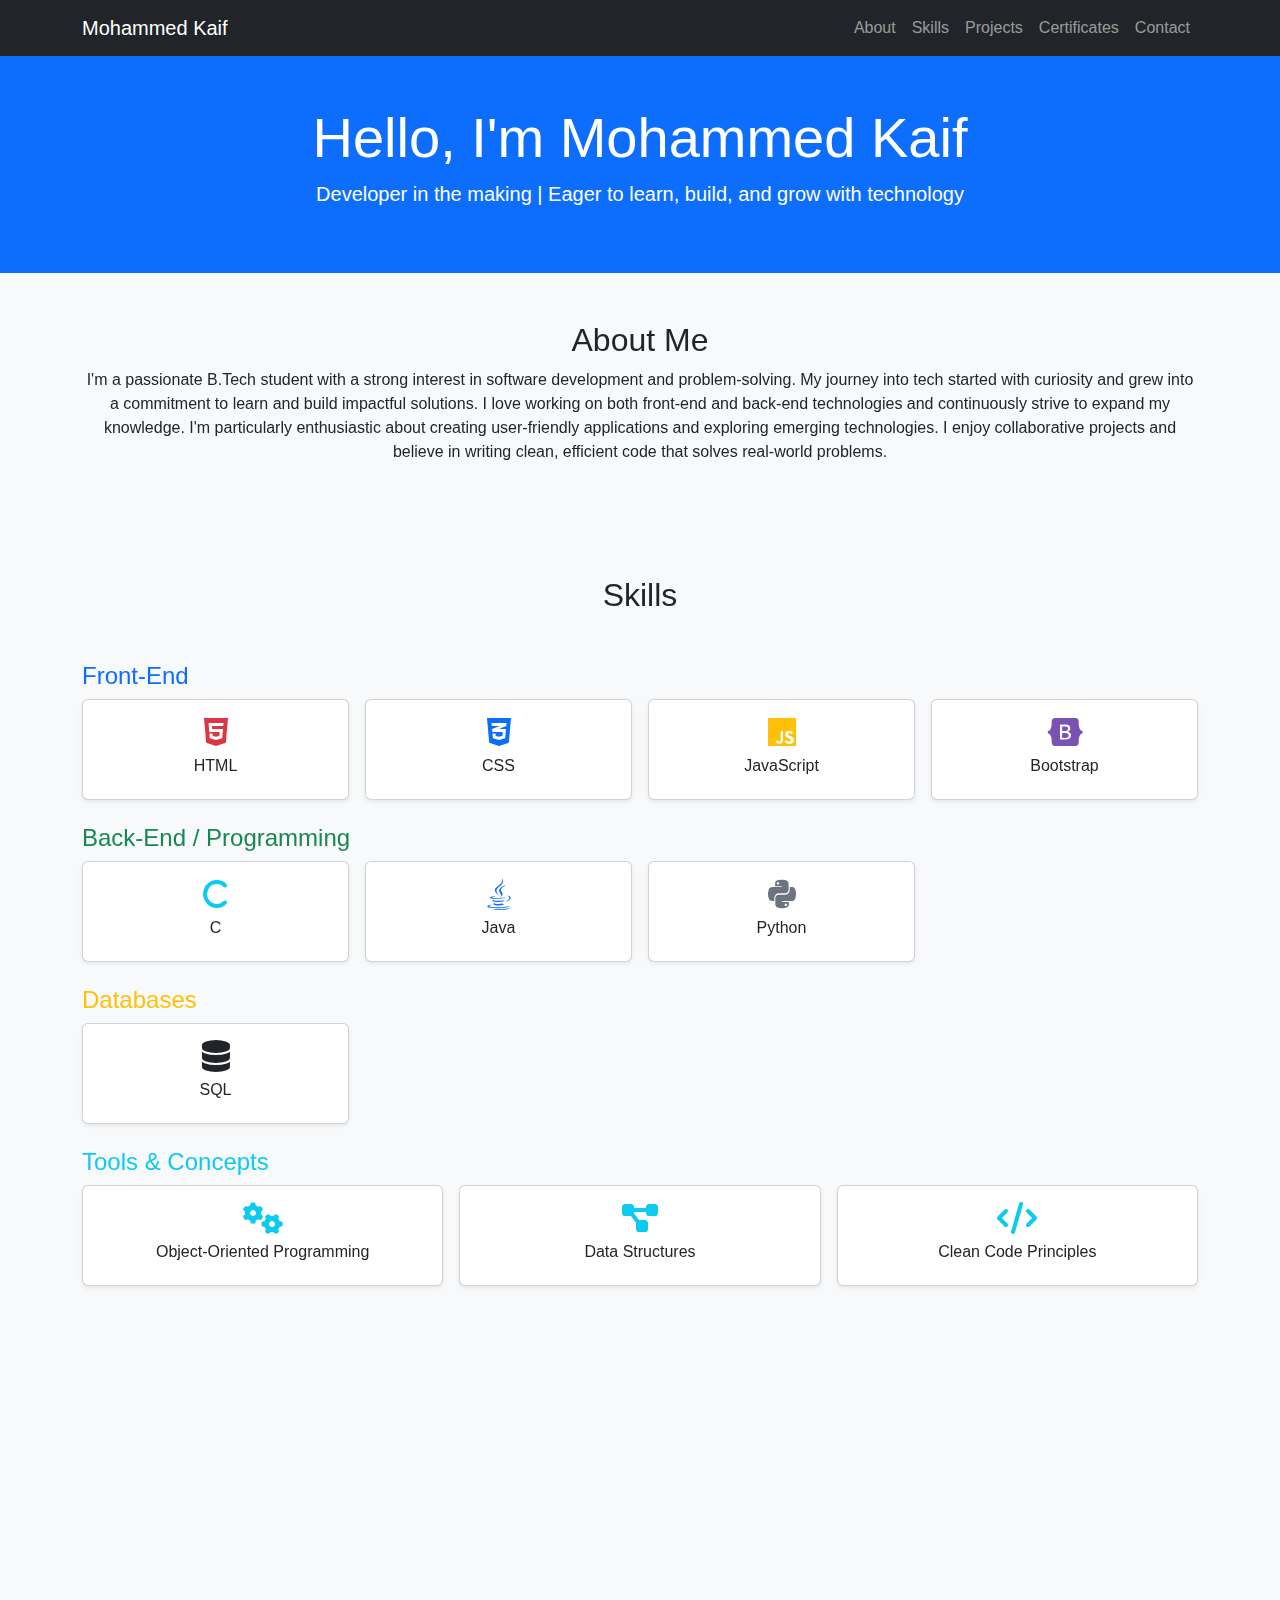
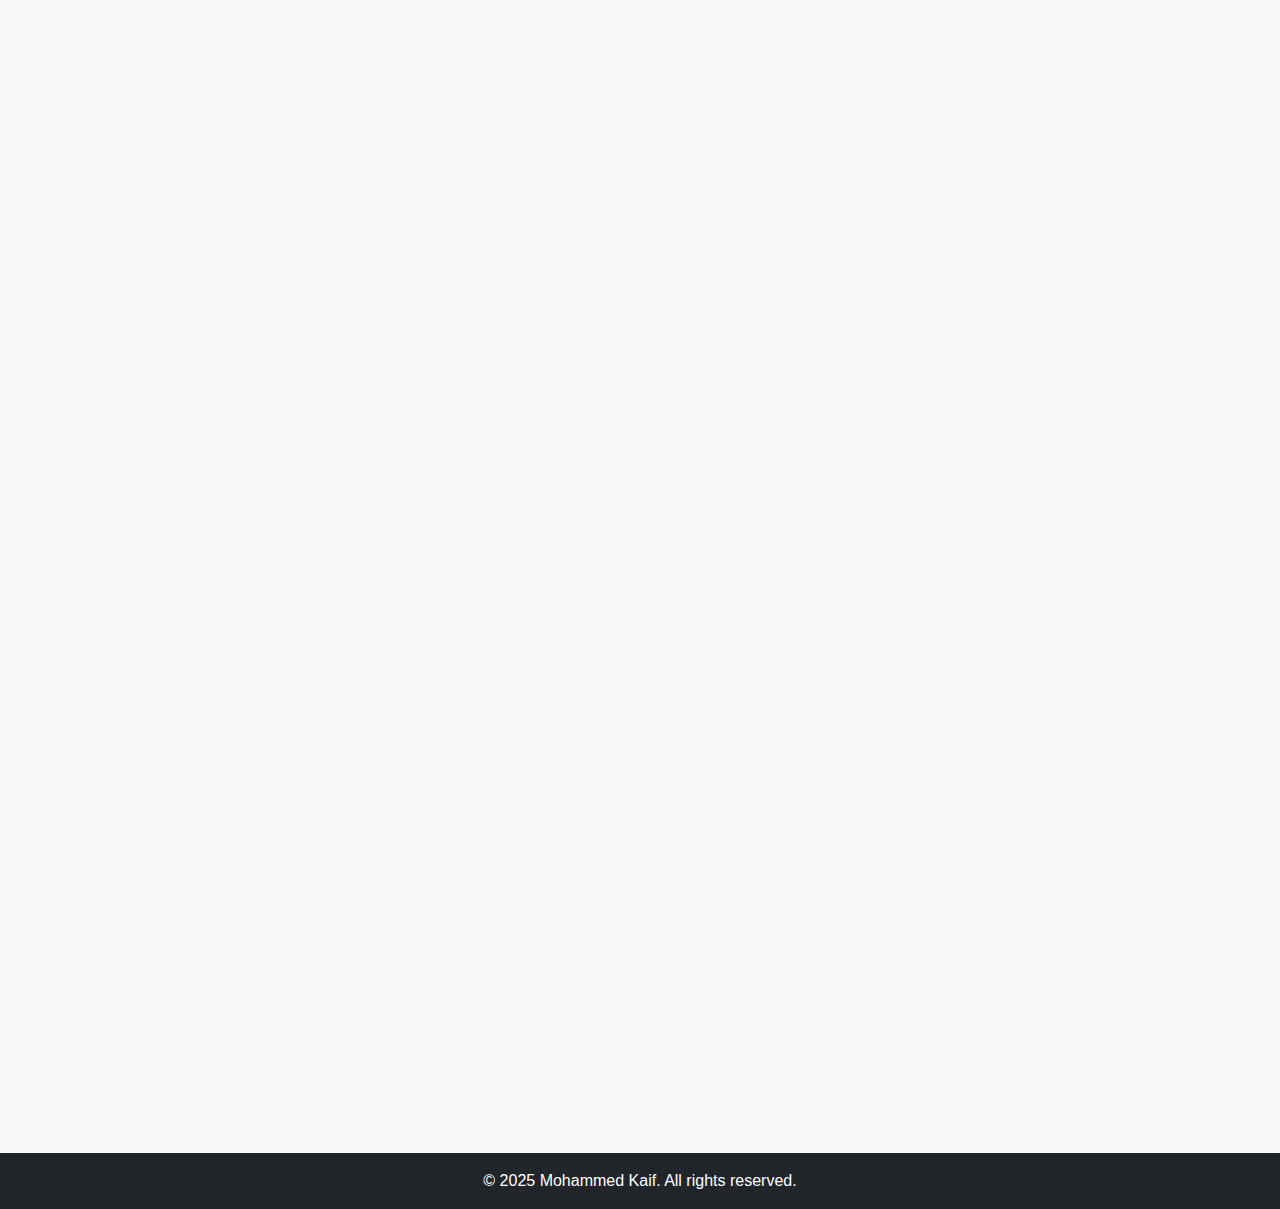
<file: Portolio Web Application/index.html>
<!DOCTYPE html>
    <html lang="en">
    <head>
    <meta charset="UTF-8">
    <meta name="viewport" content="width=device-width, initial-scale=1.0">
    <meta name="description" content="Mohammed Kaif's personal developer portfolio showcasing projects, skills, and certifications.">
    <meta name="keywords" content="Mohammed Kaif, portfolio, developer, software, Java, HTML, CSS, projects">
    <meta name="author" content="Mohammed Kaif">

    <title>My Portfolio</title>
    
    <link href="https://cdn.jsdelivr.net/npm/bootstrap@5.3.0/dist/css/bootstrap.min.css" rel="stylesheet">
    <link href="https://unpkg.com/aos@2.3.1/dist/aos.css" rel="stylesheet">
    <link href="https://cdnjs.cloudflare.com/ajax/libs/font-awesome/6.0.0/css/all.min.css" rel="stylesheet">
    
    <link rel="stylesheet" href="styles.css">
    </head>
    <body>

    <button id="theme-toggle-btn" class="btn btn-outline-dark" onclick="toggleDarkMode()">
        <i id="theme-icon" class="fas fa-sun"></i>
    </button>


    <nav class="navbar navbar-expand-lg navbar-dark bg-dark">
        <div class="container">
        <a class="navbar-brand" href="#">Mohammed Kaif</a>
        <button class="navbar-toggler" type="button" data-bs-toggle="collapse" data-bs-target="#navbarNav">
            <span class="navbar-toggler-icon"></span>
        </button>
        <div class="collapse navbar-collapse" id="navbarNav">
            <ul class="navbar-nav ms-auto">
            <li class="nav-item"><a class="nav-link" href="#about">About</a></li>
            <li class="nav-item"><a class="nav-link" href="#skills">Skills</a></li>
            <li class="nav-item"><a class="nav-link" href="#projects">Projects</a></li>
            <li class="nav-item"><a class="nav-link" href="#certificates">Certificates</a></li>
            <li class="nav-item"><a class="nav-link" href="#contact">Contact</a></li>
            </ul>
        </div>
        </div>
    </nav>

    <!-- Hero -->
    <header class="bg-primary text-white text-center py-5">
        <div class="container">
        <h1 class="display-4">Hello, I'm Mohammed Kaif</h1>
            <p class="lead">Developer in the making | Eager to learn, build, and grow with technology</p>

        </div>
    </header>

    <!-- About -->
    <section id="about" class="py-5">
        <div class="container" data-aos="fade-up">
        <h2 class="text-center">About Me</h2>
        <p class="text-center">
            I'm a passionate B.Tech student with a strong interest in software development and problem-solving.
            My journey into tech started with curiosity and grew into a commitment to learn and build impactful solutions.
            I love working on both front-end and back-end technologies and continuously strive to expand my knowledge.
            I'm particularly enthusiastic about creating user-friendly applications and exploring emerging technologies.
            I enjoy collaborative projects and believe in writing clean, efficient code that solves real-world problems.
        </p>
        </div>
    </section>

    <!-- Skills -->
    <section id="skills" class="bg-light py-5">
    <div class="container" data-aos="fade-right">
        <h2 class="text-center mb-5">Skills</h2>

        <!-- Front-End -->
        <div class="mb-4">
        <h4 class="text-primary">Front-End</h4>
        <div class="row row-cols-2 row-cols-md-4 g-3">
            <div class="col">
            <div class="card p-3 text-center shadow-sm">
                <i class="fab fa-html5 fa-2x text-danger mb-2"></i>
                <h6>HTML</h6>
            </div>
            </div>
            <div class="col">
            <div class="card p-3 text-center shadow-sm">
                <i class="fab fa-css3-alt fa-2x text-primary mb-2"></i>
                <h6>CSS</h6>
            </div>
            </div>
            <div class="col">
            <div class="card p-3 text-center shadow-sm">
                <i class="fab fa-js fa-2x text-warning mb-2"></i>
                <h6>JavaScript</h6>
            </div>
            </div>
            <div class="col">
            <div class="card p-3 text-center shadow-sm">
                <i class="fab fa-bootstrap fa-2x text-purple mb-2"></i>
                <h6>Bootstrap</h6>
            </div>
            </div>
        </div>
        </div>

        <!-- Back-End / Programming -->
        <div class="mb-4">
        <h4 class="text-success">Back-End / Programming</h4>
        <div class="row row-cols-2 row-cols-md-4 g-3">
            <div class="col">
            <div class="card p-3 text-center shadow-sm">
                <i class="fas fa-c fa-2x text-info mb-2"></i>
                <h6>C</h6>
            </div>
            </div>
            <div class="col">
            <div class="card p-3 text-center shadow-sm">
                <i class="fab fa-java fa-2x text-primary mb-2"></i>
                <h6>Java</h6>
            </div>
            </div>
            <div class="col">
            <div class="card p-3 text-center shadow-sm">
                <i class="fab fa-python fa-2x text-secondary mb-2"></i>
                <h6>Python</h6>
            </div>
            </div>
        </div>
        </div>

        <!-- Databases -->
        <div class="mb-4">
        <h4 class="text-warning">Databases</h4>
        <div class="row row-cols-2 row-cols-md-4 g-3">
            <div class="col">
            <div class="card p-3 text-center shadow-sm">
                <i class="fas fa-database fa-2x text-dark mb-2"></i>
                <h6>SQL</h6>
            </div>
            </div>
        </div>
        </div>

        <!-- Tools & Concepts -->
        <div>
        <h4 class="text-info">Tools & Concepts</h4>
        <div class="row row-cols-1 row-cols-md-3 g-3">
            <div class="col">
            <div class="card p-3 text-center shadow-sm">
                <i class="fas fa-cogs fa-2x text-info mb-2"></i>
                <h6>Object-Oriented Programming</h6>
            </div>
            </div>
            <div class="col">
            <div class="card p-3 text-center shadow-sm">
                <i class="fas fa-project-diagram fa-2x text-info mb-2"></i>
                <h6>Data Structures</h6>
            </div>
            </div>
            <div class="col">
            <div class="card p-3 text-center shadow-sm">
                <i class="fas fa-code fa-2x text-info mb-2"></i>
                <h6>Clean Code Principles</h6>
            </div>
            </div>
        </div>
        </div>

    </div>
    </section>



    <!-- Projects -->
    <section id="projects" class="py-5">
        <div class="container" data-aos="fade-left">
        <h2 class="text-center mb-4">Projects</h2>
        <ul class="list-group">
            <li class="list-group-item" onclick="toggleProject('currency')">Currency Converter</li>
            <div class="project-details" id="currency">
            <p>This web application provides real-time currency conversion using an external API. It allows users to input an amount, select source and target currencies, and get accurate conversion results instantly. Designed with a user-friendly interface, the converter is fully responsive and works seamlessly across devices. It's built using HTML, CSS, JavaScript, and Bootstrap, ensuring both functionality and aesthetic appeal.</p>
            </div>
            <li class="list-group-item" onclick="toggleProject('gym')">Gym Management System</li>
            <div class="project-details" id="gym">
                <p>A comprehensive solution to manage gym operations including member registration, fee tracking, attendance monitoring, and trainer assignments. The system includes a dashboard for admin operations and ensures data is well-organized and easily accessible. It is developed using JavaScript and Bootstrap for dynamic interaction and clean layout presentation.</p>

            </div>
            <li class="list-group-item" onclick="toggleProject('tic')">Tic Tac Toe</li>
            <div class="project-details" id="tic">
                <p>A classic two-player game built with HTML, CSS, and JavaScript. It includes win/draw logic, a restart feature, and is responsive for mobile and desktop users. This project demonstrates strong grasp over DOM manipulation and interactive web design.</p>

            </div>
            <li class="list-group-item" onclick="toggleProject('portfolio')">Portfolio Website</li>
            <div class="project-details" id="portfolio">
                <p>A modern and responsive portfolio site created using HTML, CSS, JavaScript, and Bootstrap. It features sections like About, Skills, Projects, and Contact, all animated using AOS library. The dark mode toggle enhances accessibility and user experience.</p>

            </div>
        </ul>
        </div>
    </section>

    <!-- Certificates -->
    <section id="certificates" class="certificate-section">
        <div class="container" data-aos="zoom-in">
        <h2 class="text-center mb-5">Certificates</h2>
        <div class="row justify-content-center">
            <div class="col-md-6 col-lg-4 mb-4">
            <div class="card certificate-card shadow">
                <div class="card-body text-center">
                <h5 class="card-title">Oracle Java Certification</h5>
                <p class="card-text">Validated expertise in Java programming and OOP.</p>
                </div>
            </div>
            </div>
            <div class="col-md-6 col-lg-4 mb-4">
            <div class="card certificate-card shadow">
                <div class="card-body text-center">
                <h5 class="card-title">Oracle SQL Certification</h5>
                <p class="card-text">Proficient in relational databases, queries, and optimization.</p>
                </div>
            </div>
            </div>
            <div class="col-md-6 col-lg-4 mb-4">
            <div class="card certificate-card shadow">
                <div class="card-body text-center">
                <h5 class="card-title">Cisco Certified C Programming</h5>
                <p class="card-text">Solid foundational knowledge of C language syntax and logic.</p>
                </div>
            </div>
            </div>
            <div class="col-md-6 col-lg-4 mb-4">
            <div class="card certificate-card shadow">
                <div class="card-body text-center">
                <h5 class="card-title">Cisco Certified Advanced C Programming</h5>
                <p class="card-text">Advanced memory management, data structures, and optimizations in C.</p>
                </div>
            </div>
            </div>
        </div>
        </div>
    </section>

    <!-- Contact -->
    <section id="contact" class="bg-light py-5">
    <div class="container" data-aos="fade-up">
        <h2 class="text-center mb-4">Contact</h2>
        <form action="#" method="post">
        <div class="mb-3">
            <label for="name" class="form-label">Name</label>
            <input 
            type="text" 
            class="form-control" 
            id="name" 
            name="name" 
            placeholder="Your full name" 
            required
            >
        </div>
        <div class="mb-3">
            <label for="email" class="form-label">Email</label>
            <input 
            type="email" 
            class="form-control" 
            id="email" 
            name="email" 
            placeholder="your.email@example.com" 
            required
            >
        </div>
        <div class="mb-3">
            <label for="message" class="form-label">Message</label>
            <textarea 
            class="form-control" 
            id="message" 
            name="message" 
            rows="4" 
            placeholder="Write your message here..." 
            required
            ></textarea>
        </div>
        <button type="submit" class="btn btn-primary">Send</button>
        </form>

        <div class="text-center contact-links mt-4">
        <a href="mailto:mohdkaif@gmail.com" title="Email" class="me-3">
            <i class="fas fa-envelope fa-lg"></i>
        </a>
        <a href="https://www.linkedin.com/in/mohammed-kaif-95905528b?utm_source=share&utm_campaign=share_via&utm_content=profile&utm_medium=android_app" title="LinkedIn" target="_blank" rel="noopener noreferrer" class="me-3">
            <i class="fab fa-linkedin fa-lg"></i>
        </a>
        <a href="https://github.com/Kaif194" title="GitHub" target="_blank" rel="noopener noreferrer">
            <i class="fab fa-github fa-lg"></i>
        </a>
        </div>
    </div>
    </section>

    <footer class="bg-dark text-white text-center py-3">
        <p class="mb-0">&copy; 2025 Mohammed Kaif. All rights reserved.</p>
    </footer>

    <!-- Libraries -->
    <script src="https://cdn.jsdelivr.net/npm/bootstrap@5.3.0/dist/js/bootstrap.bundle.min.js"></script>
    <script src="https://unpkg.com/aos@2.3.1/dist/aos.js"></script>
    <!-- Custom JS -->
    <script src="script.js"></script>
    <script>
        AOS.init();
    </script>
    </body>
    </html>
</file>
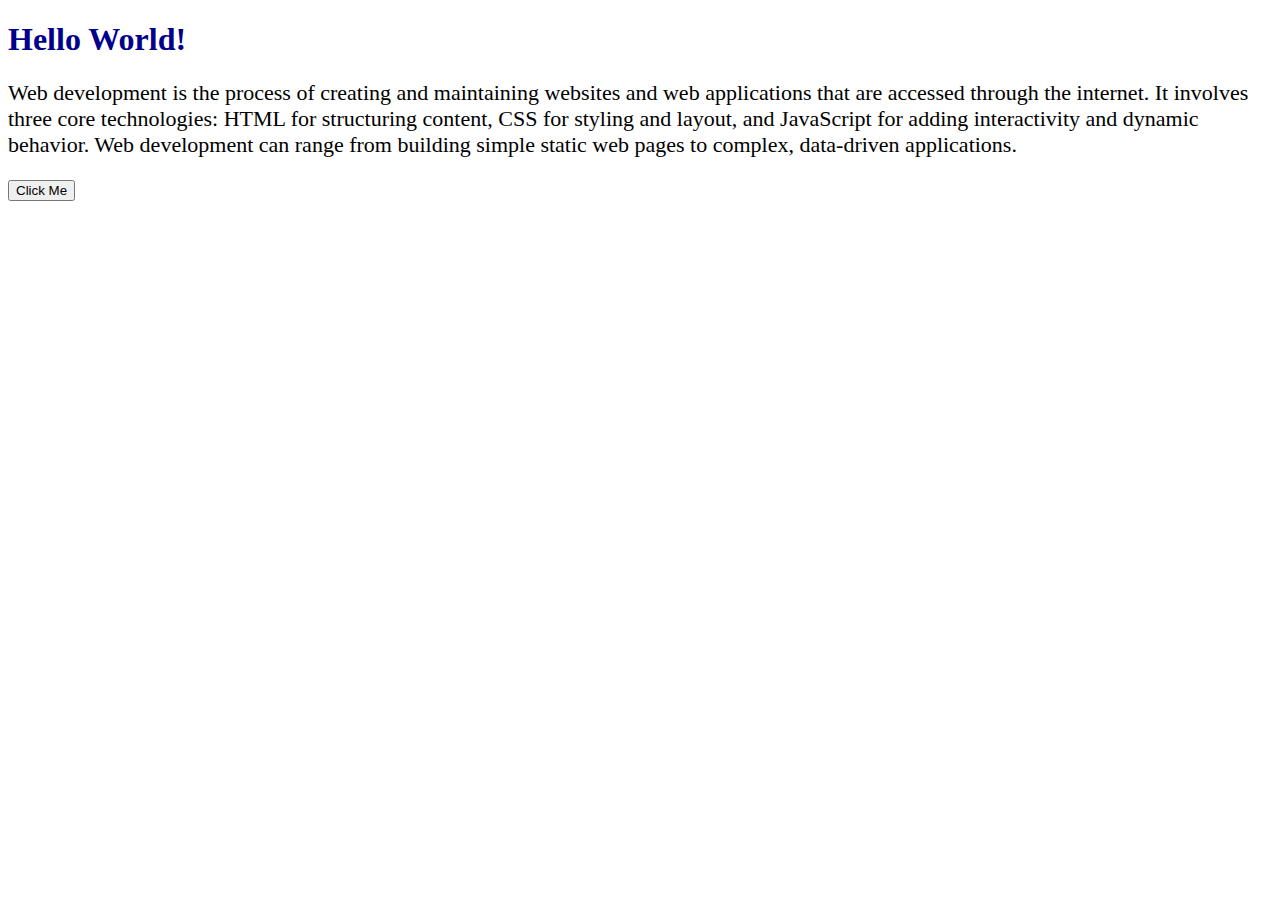
<file: TSX_WDI/topic1/index.html>
<!DOCTYPE html>
<html lang="en">
  <head>
    <meta charset="UTF-8" />
    <title>Hello Web</title>
    <link rel="stylesheet" href="main.css" />
  </head>
  <body>
    <h1>Hello World!</h1>
    <p>
      Web development is the process of creating and maintaining websites and
      web applications that are accessed through the internet. It involves three
      core technologies: HTML for structuring content, CSS for styling and
      layout, and JavaScript for adding interactivity and dynamic behavior. Web
      development can range from building simple static web pages to complex,
      data-driven applications.
    </p>
    <button>Click Me</button>
    <script>
      console.log("Hello, Page has loaded successfully!");
    </script>
  </body>
</html>
</file>
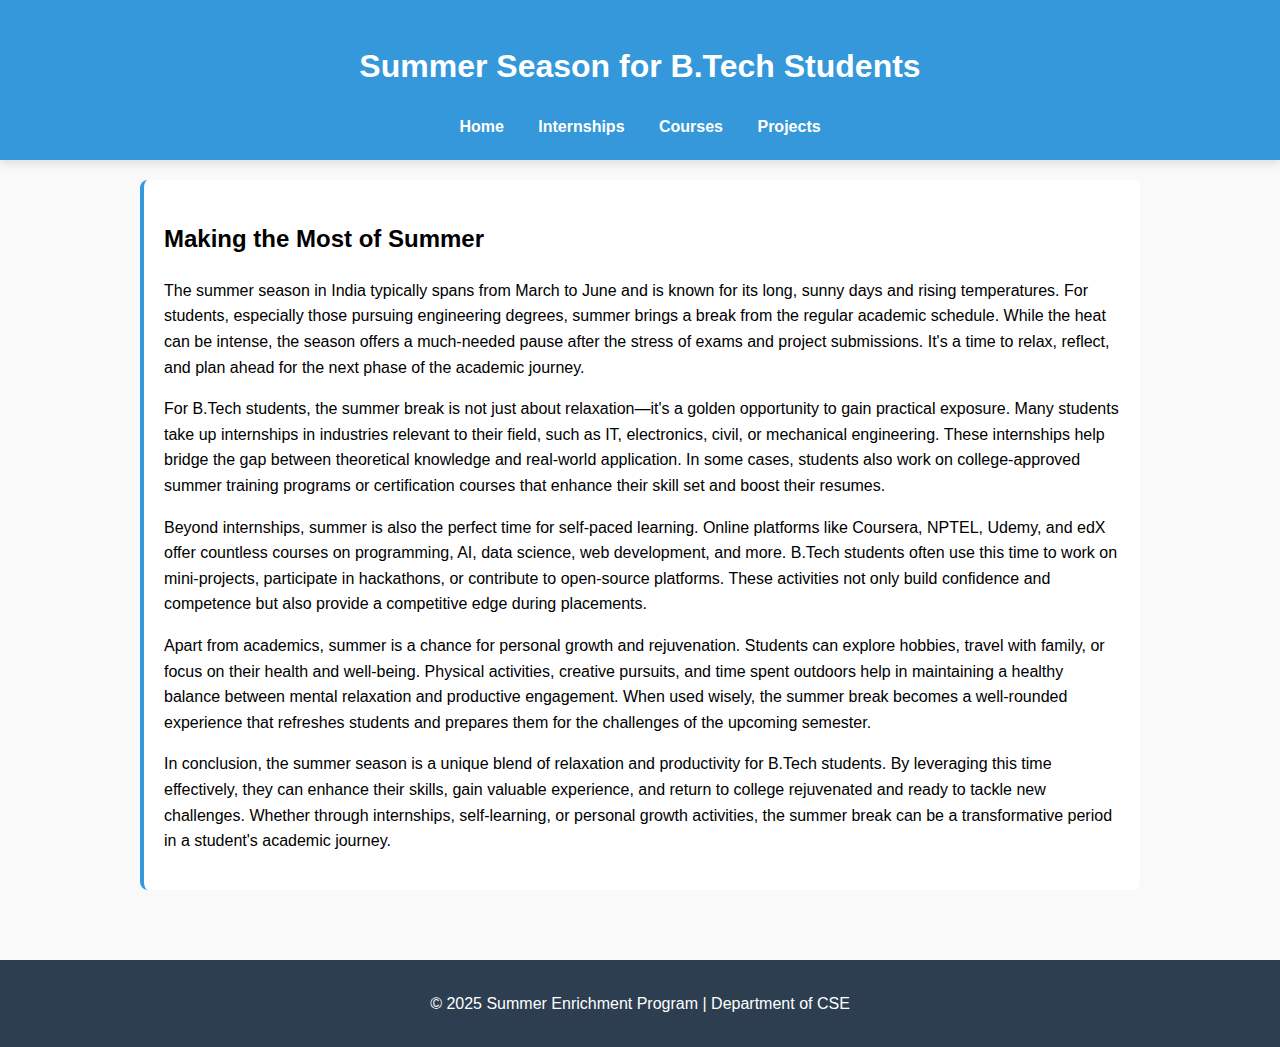
<file: TSX_WDI/topic2/index.html>
<!DOCTYPE html>
<html lang="en">
  <head>
    <meta charset="UTF-8" />
    <meta name="viewport" content="width=device-width, initial-scale=1.0" />
    <title>Summer Season</title>
    <link rel="stylesheet" href="style.css" />
  </head>
  <body>
    <header>
      <h1>Summer Season for B.Tech Students</h1>
      <nav>
        <ul>
          <li><a href="#">Home</a></li>
          <li><a href="#">Internships</a></li>
          <li><a href="#">Courses</a></li>
          <li><a href="#">Projects</a></li>
        </ul>
      </nav>
    </header>

    <main>
      <article>
        <h2>Making the Most of Summer</h2>
        <p>
          The summer season in India typically spans from March to June and is
          known for its long, sunny days and rising temperatures. For students,
          especially those pursuing engineering degrees, summer brings a break
          from the regular academic schedule. While the heat can be intense, the
          season offers a much-needed pause after the stress of exams and
          project submissions. It's a time to relax, reflect, and plan ahead for
          the next phase of the academic journey.
        </p>
        <p>
          For B.Tech students, the summer break is not just about
          relaxation—it's a golden opportunity to gain practical exposure. Many
          students take up internships in industries relevant to their field,
          such as IT, electronics, civil, or mechanical engineering. These
          internships help bridge the gap between theoretical knowledge and
          real-world application. In some cases, students also work on
          college-approved summer training programs or certification courses
          that enhance their skill set and boost their resumes.
        </p>
        <p>
          Beyond internships, summer is also the perfect time for self-paced
          learning. Online platforms like Coursera, NPTEL, Udemy, and edX offer
          countless courses on programming, AI, data science, web development,
          and more. B.Tech students often use this time to work on
          mini-projects, participate in hackathons, or contribute to open-source
          platforms. These activities not only build confidence and competence
          but also provide a competitive edge during placements.
        </p>
        <p>
          Apart from academics, summer is a chance for personal growth and
          rejuvenation. Students can explore hobbies, travel with family, or
          focus on their health and well-being. Physical activities, creative
          pursuits, and time spent outdoors help in maintaining a healthy
          balance between mental relaxation and productive engagement. When used
          wisely, the summer break becomes a well-rounded experience that
          refreshes students and prepares them for the challenges of the
          upcoming semester.
        </p>
        <p>
          In conclusion, the summer season is a unique blend of relaxation and
          productivity for B.Tech students. By leveraging this time effectively,
          they can enhance their skills, gain valuable experience, and return to
          college rejuvenated and ready to tackle new challenges. Whether
          through internships, self-learning, or personal growth activities, the
          summer break can be a transformative period in a student's academic
          journey.
        </p>
      </article>
    </main>

    <footer>
      <p>&copy; 2025 Summer Enrichment Program | Department of CSE</p>
    </footer>
  </body>
</html>
</file>
<file: Portolio Web Application/styles.css>
body {
  font-family: 'Segoe UI', Tahoma, Geneva, Verdana, sans-serif;
  background-color: #f8f9fa;
}
.dark-mode {
  background-color: #121212 !important;
  color: white !important;
}
.navbar, .card {
  transition: background-color 0.3s ease;
}
.card:hover {
  transform: scale(1.03);
  transition: transform 0.3s;
}
.text-purple {
  color: #7952b3; 
}

.project-details {
  display: none;
}
#theme-toggle-btn {
  position: fixed;
  top: 1rem;
  right: 1rem;
  z-index: 1000;
}
.certificate-section {
  background-color: #f8f9fa;
  padding: 60px 0;
}
.certificate-card {
  transition: transform 0.3s;
}
.certificate-card:hover {
  transform: scale(1.05);
}
.contact-links a {
  color: #0d6efd;
  margin: 0 10px;
  font-size: 1.5rem;
}
.contact-links a:hover {
  color: #0a58ca;
}
.project-card {
  transition: transform 0.3s, box-shadow 0.3s;
}
.project-card:hover {
  transform: scale(1.05);
  box-shadow: 0 4px 20px rgba(0, 0, 0, 0.1);
}
.project-card img {
  border-radius: 10px;
}
.project-card h5 {
  font-size: 1.25rem;
  margin-top: 10px;
}
</file>
<file: TSX_WDI/topic1/main.css>
h1 {
    color: darkblue;
}

p {
    font-size: 22px;
}
</file>
<file: TSX_WDI/topic2/style.css>
body {
  margin: 0;
  padding: 0;
  font-family: Arial, sans-serif;
  background-color: #f9f9f9;
  line-height: 1.6;
}

header {
  background-color: #3498db;
  color: white;
  padding: 20px;
  text-align: center;
  box-shadow: 0 4px 8px rgba(0, 0, 0, 0.1); 
}

nav ul {
  list-style: none;
  padding: 0;
  margin: 10px 0 0 0;
  text-align: center;
}

nav ul li {
  display: inline-block;
  margin: 0 15px;
}

nav ul li a {
  color: white;
  text-decoration: none;
  font-weight: bold;
  transition: color 0.3s ease; 
}

nav ul li a:hover {
  color: #f1c40f;
}

main {
  display: block;
  padding: 20px;
  max-width: 1000px;
  margin: auto;
}

article {
  background-color: #fff;
  padding: 20px;
  margin-bottom: 20px;
  border-radius: 8px;
  border-left: 4px solid #3498db; 
}


aside ul {
  list-style-type: square;
  padding-left: 20px;
}

footer {
  background-color: #2c3e50;
  color: white;
  text-align: center;
  padding: 15px;
  margin-top: 30px;
}
</file>
